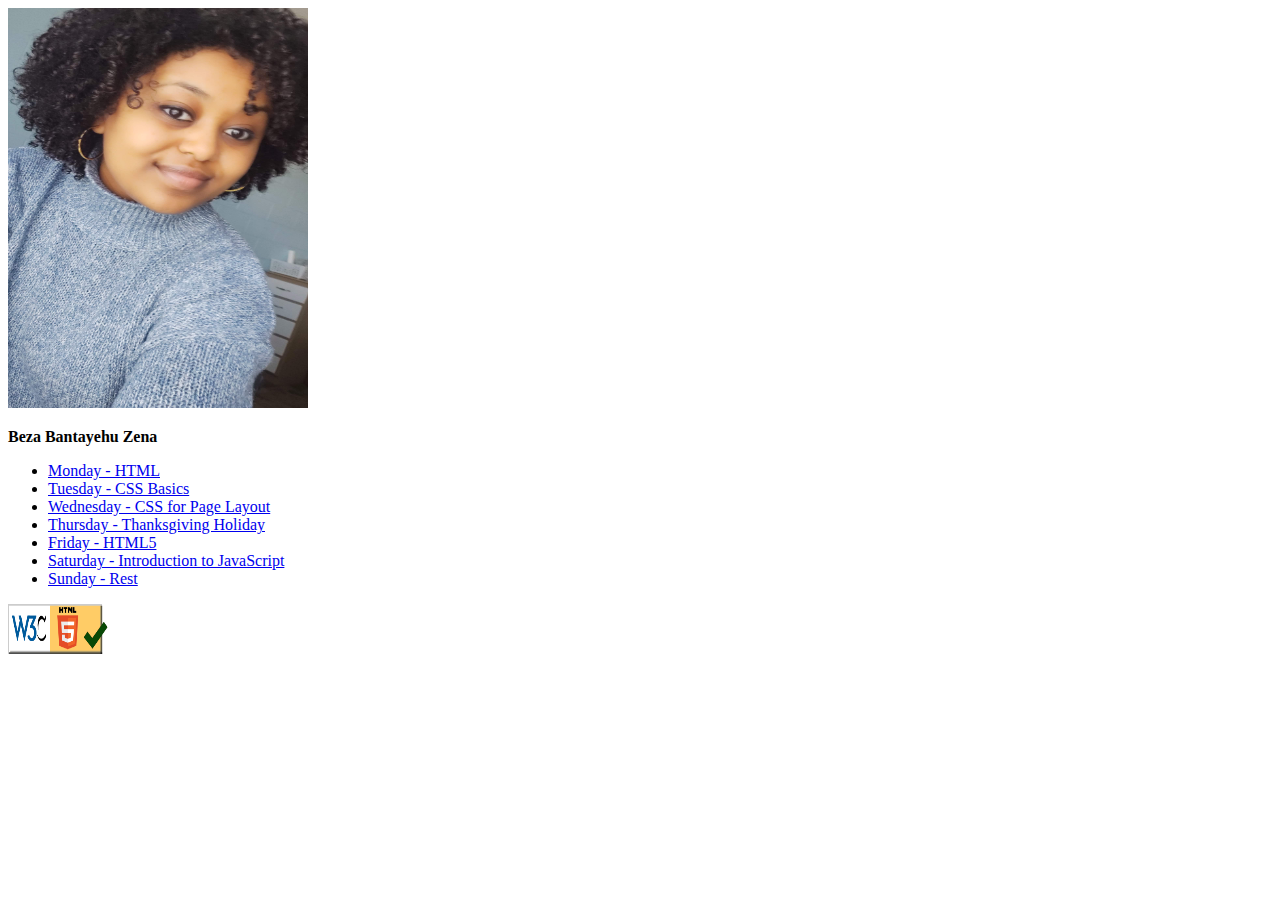
<file: index.html>
<!DOCTYPE html>
<html lang="en">
<head>
    <meta charset="UTF-8">
    <meta http-equiv="X-UA-Compatible" content="IE=edge">
    <meta name="viewport" content="width=device-width, initial-scale=1.0">
    <title>Beza's homepage</title>
</head>
<body>
    <img src="Photo_Beza.jpg" width="300" height="400" alt="Beza's Picture"/>
    <p> <strong>Beza Bantayehu Zena</strong></p>
    <ul>
        <li><a href="#"> Monday - HTML</a></li>
        <li><a href="W1D2/aboutme.html"> Tuesday - CSS Basics</a></li>
        <li><a href="W1D3/welcome.html"> Wednesday - CSS for Page Layout</a></li>
        <li><a href="#"> Thursday - Thanksgiving Holiday</a></li>
        <li><a href="W1D5/registration_from.html"> Friday - HTML5</a></li>
        <li><a href="#"> Saturday - Introduction to JavaScript</a></li>
        <li><a href="#"> Sunday - Rest</a></li>
    </ul>

    <a href="https://validator.w3.org/nu/?doc=https://beza-bantayehu-zena.github.io/wap.github.io/">
        <img src="html5_validator.png" width="100" height="50" alt="CSS3 Validator"/>
    </a>
</body>
</html>
</file>
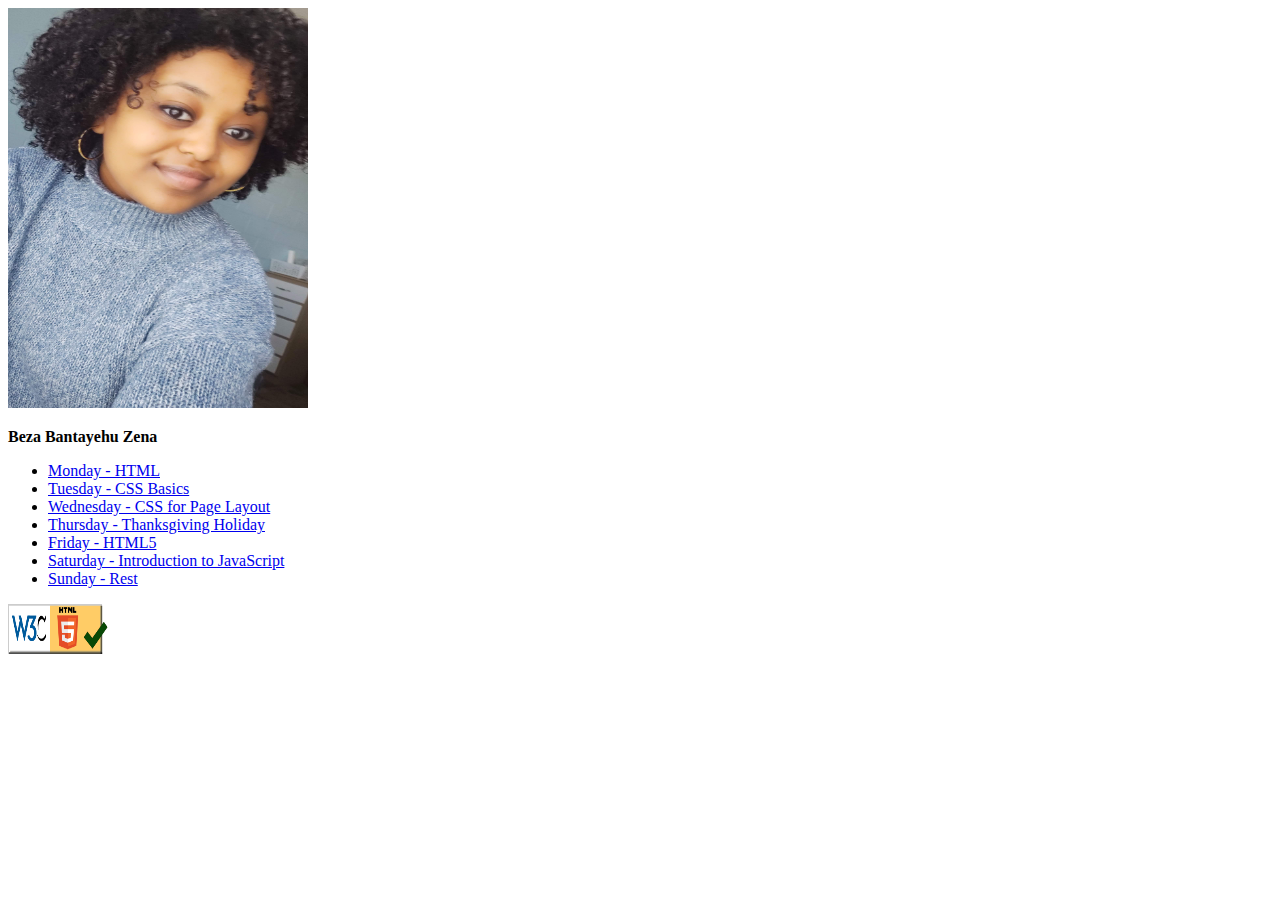
<file: W1D1/index.html>
<!DOCTYPE html>
<html lang="en">
<head>
    <meta charset="UTF-8">
    <meta http-equiv="X-UA-Compatible" content="IE=edge">
    <meta name="viewport" content="width=device-width, initial-scale=1.0">
    <title>Beza's homepage</title>
</head>
<body>
    <img src="Photo_Beza.jpg" width="300" height="400" alt="Beza's Picture"/>
    <p> <strong>Beza Bantayehu Zena</strong></p>
    <ul>
        <li><a href="#"> Monday - HTML</a></li>
        <li><a href="#"> Tuesday - CSS Basics</a></li>
        <li><a href="#"> Wednesday - CSS for Page Layout</a></li>
        <li><a href="#"> Thursday - Thanksgiving Holiday</a></li>
        <li><a href="#"> Friday - HTML5</a></li>
        <li><a href="#"> Saturday - Introduction to JavaScript</a></li>
        <li><a href="#"> Sunday - Rest</a></li>
    </ul>

    <a href="https://validator.w3.org/nu/?doc=https://beza-bantayehu-zena.github.io/wap.github.io/">
        <img src="html5_validator.png" width="100" height="50" alt="HTML5 Validator"/>
    </a>
</body>
</html>
</file>
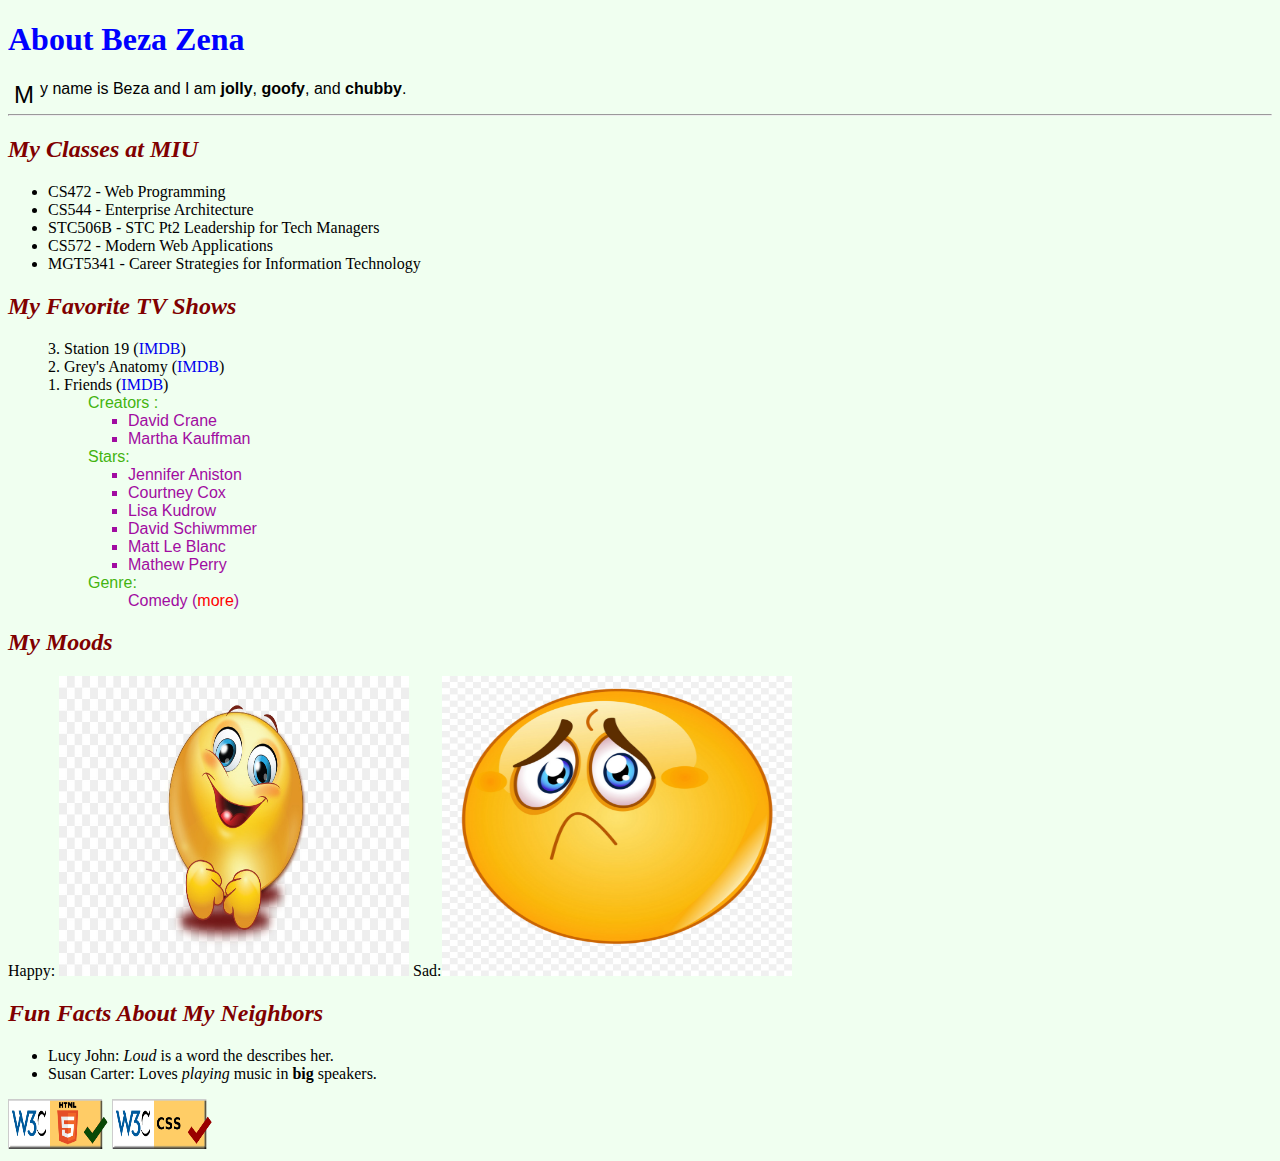
<file: W1D2/aboutme.html>
<!DOCTYPE html>
<html lang="en">
<head>
    <meta charset = "UTF-8">
    <link href="styleme.css" rel="stylesheet">
    <title>About Me</title>
</head>
<body>
    <h1>About Beza Zena</h1>

    <p id="introduction" >My name is Beza and I am <strong>jolly</strong>, <strong>goofy</strong>, and <strong>chubby</strong>.</p>
    <hr>
    <h2>My Classes at MIU</h2>
    <ul>
        <li>CS472 - Web Programming</li>
        <li>CS544 - Enterprise Architecture</li>
        <li>STC506B - STC Pt2 Leadership for Tech Managers</li>
        <li>CS572 - Modern Web Applications</li>
        <li>MGT5341 - Career Strategies for Information Technology</li>
    </ul>
    <h2>My Favorite TV Shows</h2>
    <!--<p><em>(I actually don't watch many movies, so...here goes!)</em></p> -->
    <ol>
        <li>Station 19 (<a href="https://www.imdb.com/title/tt7053188/">IMDB</a>)</li>
        <li>Grey's Anatomy (<a href="https://www.imdb.com/title/tt0413573/">IMDB</a>)</li>
        <li>Friends (<a href="https://www.imdb.com/title/tt0108778/">IMDB</a>)
            <ul>
                <li class="list-item"> Creators :
                    <ul class="sub-list-items">
                       <li>David Crane</li>
                       <li>Martha Kauffman</li> 
                    </ul>
                </li>
                <li class="list-item"> Stars:
                    <ul class="sub-list-items">
                        <li>Jennifer Aniston</li>
                        <li>Courtney Cox</li>
                        <li>Lisa Kudrow</li>
                        <li>David Schiwmmer</li>
                        <li>Matt Le Blanc</li>
                        <li>Mathew Perry</li>
                    </ul>
                </li>
                <li class="list-item"> Genre:
                    <ul class="sub-list-items">
                        <li class="single-list-item">Comedy (<a class="sub-link" href="https://www.imdb.com/title/tt0108778/">more</a>)</li>
                    </ul>
                </li>
            </ul>
        </li>
       
        
    </ol>
    <h2>My Moods</h2>
    Happy: <img src="Image_happy.jpg" width="350" height="300" alt="Happy Picture">   Sad:<img src="Image_sad.jpg" width="350" height="300" alt="Sad Picture">
    <h2>Fun Facts About My Neighbors</h2>
    <ul>
        <li>Lucy John: <em>Loud</em> is a word the describes her.</li>
        <li>Susan Carter: Loves <em> playing</em> music in <strong> big</strong> speakers.</li>
    </ul>
    
        <a href="https://validator.w3.org/nu/?doc=https://beza-bantayehu-zena.github.io/wap.github.io/">
            <img src="../html5_validator.png" width="100" height="50" alt="HTML5 Validator"/>
        </a>
        <a href="http://jigsaw.w3.org/css-validator/validator?uri=https%3A%2F%2Fbeza-bantayehu-zena.github.io%2Fwap.github.io%2F&profile=css3svg&usermedium=all&warning=1&vextwarning=&lang=en">
            <img src="css_checker.png" width="100" height="50" alt="HTML5 Validator"/>
        </a>
    
</body>
</html>
</file>
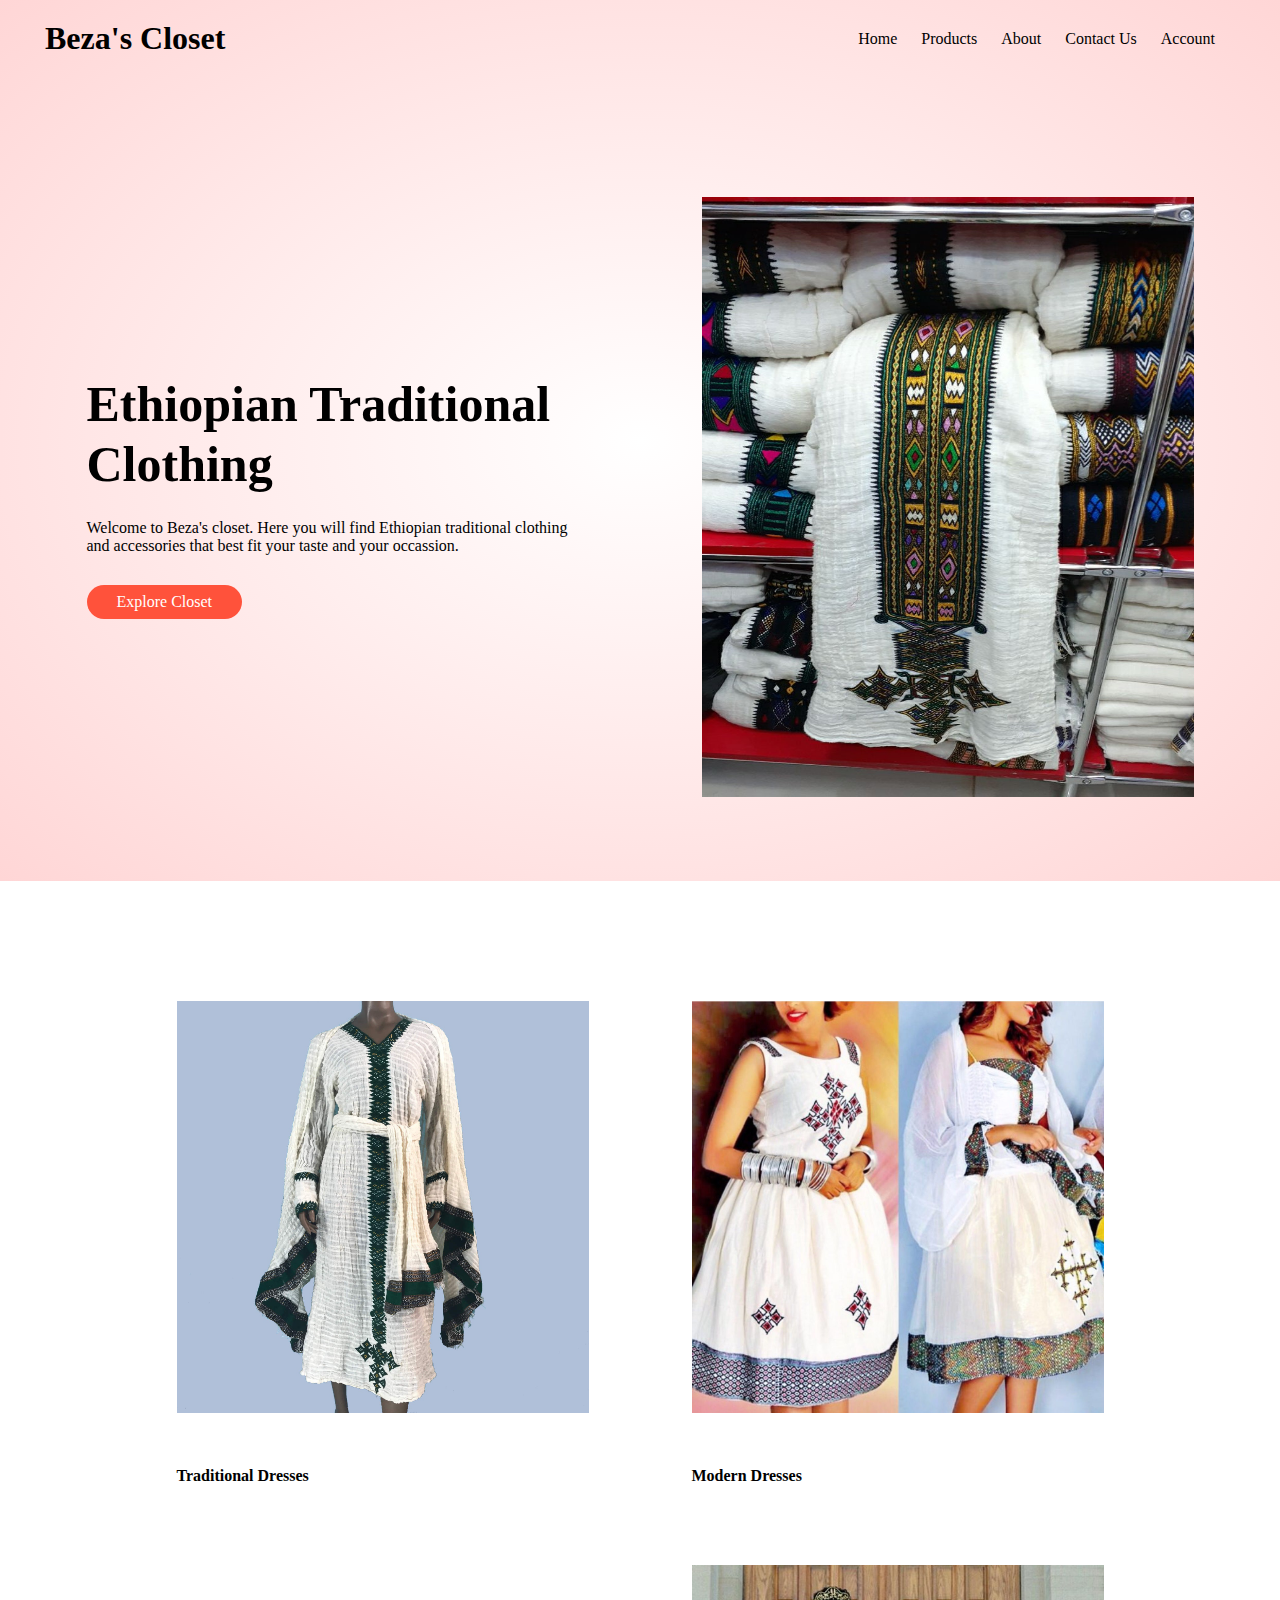
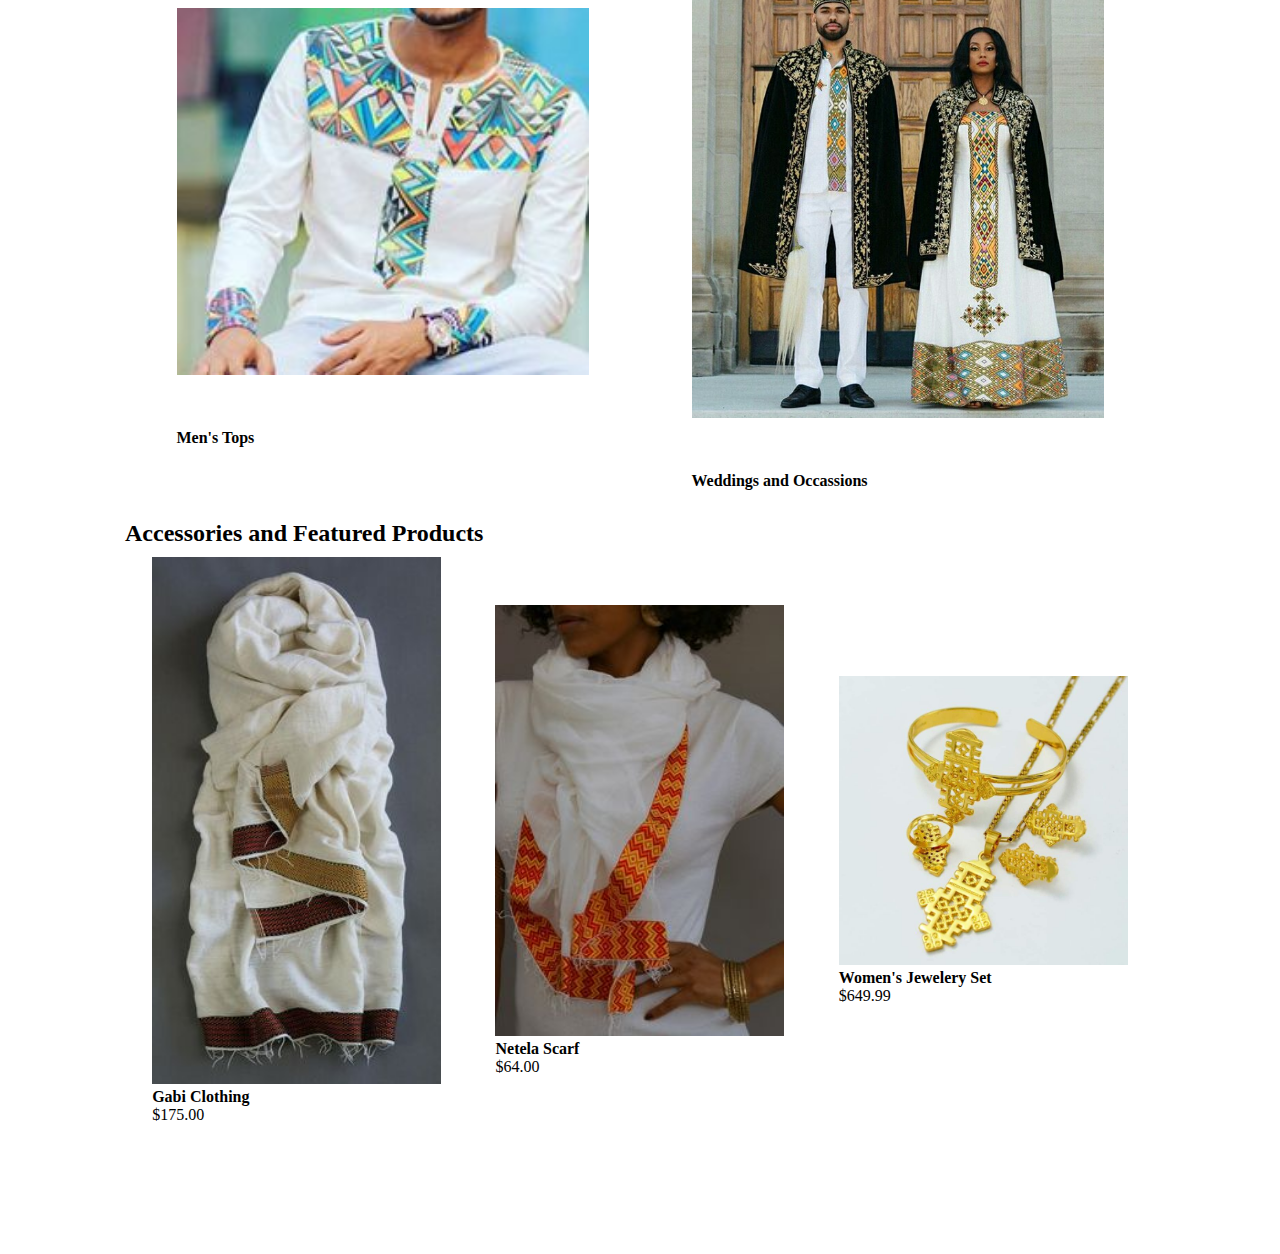
<file: W1D3/welcome.html>
<!DOCTYPE html>
<html lang="en">
    <head>
        <meta charset="UTF-8">
        <title>Beza's Closet</title>
        <link href="style.css" rel="stylesheet">
    </head>
    <body>
        <div class="header">
        <div class="container"> 
            <div class="navbar">
                <div class="name-logo">
                    <h1>Beza's Closet</h1>
                </div>
                <nav>
                    <ul>
                        <li><a href="#">Home</a></li>
                        <li><a href="#">Products</a></li>
                        <li><a href="#">About</a></li>
                        <li><a href="#">Contact Us</a></li>
                        <li><a href="#">Account</a></li>
                    </ul>
                </nav>
            </div>
            <div class="row">
                <div class="col-2">
                    <h2>
                       Ethiopian Traditional Clothing 
                    </h2>
                    <p>Welcome to Beza's closet. Here you will find Ethiopian traditional clothing and accessories 
                        that best fit your taste and your occassion.</p>
                    <a href="" class="btn">Explore Closet</a>
                </div>
                <div class="col-2">
                    <img src="./images/tilf_image.jpg" alt="Tilf Pitcure" width="400" height="700">
                </div>
            </div>
        </div>
    </div>

    <!---------------------Categories---------------->
    <div class="categories">
        <div class="small-container">
            <div class="row">
                <div class="col-2">
                    <img src="images/traditional_category_image.jpg" alt="Traditional Women's">
                    <h4>Traditional Dresses</h4>
                </div>
                <div class="col-2">
                    <img src="images/modern_category_image.jpg" alt="Modern Women's">
                    <h4>Modern Dresses</h4>
                </div>
                <div class="col-2">
                    <img src="images/men_category_image.jpg" alt="Men">
                    <h4>Men's Tops</h4>
                </div>
                <div class="col-2">
                    <img src="images/wedding_category_image.jpg" alt="Wedding">
                    <h4>Weddings and Occassions</h4>
                </div>
            </div>
        </div>
    <!------------------------------Featured Products--------------------------------->
    <div class="small-container">
        <h2>Accessories and Featured Products</h2>
        <div class="row">
            <div class="col-3">
                <img src="images/gabi_image.jpg" alt="Gabi">
                <h4>Gabi Clothing</h4>
                <p>$175.00</p>
            </div>
            <div class="col-3">
                <img src="images/netela_scarf_image.jpg" alt="Netela">
                <h4>Netela Scarf</h4>
                <p>$64.00</p>
            </div>
            <div class="col-3">
                <img src="images/traditional_jewelery_image.jpg" alt="Jewelery">
                <h4>Women's Jewelery Set</h4>
                <p>$649.99</p>
            </div>
        </div>
    </div>
    </div>
    </body>
</html>
</file>
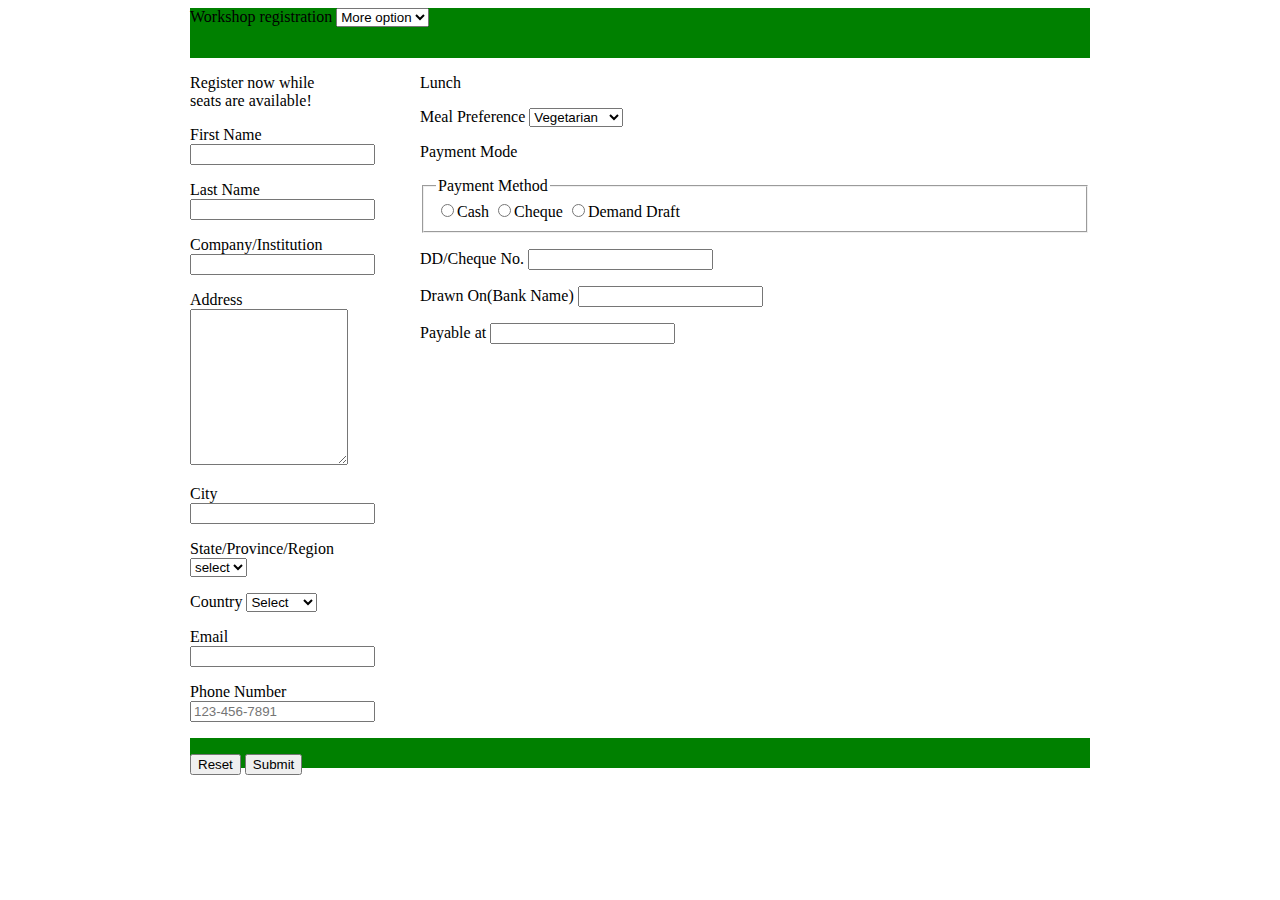
<file: W1D5/registration_from.html>
<!DOCTYPE html>
<html lang="en">
    <head>
        <meta charset="UTF-8">
        <title>Register</title>
        <link href="style.css" rel="stylesheet">
    </head>
    <body>
        <div class="container">
            <form action="">
                <section id="page">
                    <header>
                        <div>Workshop registration
                            <select name="Options">
                                <option selected>More option</option>
                                <option>option1</option>
                                <option>option2</option>
                            </select>
                            </div>
                    </header>
                    <nav>
                        <p>Register now while seats are available!</p>
                        <p>First Name <input type="text" required> </p> 
                        <p>Last Name <input type="text" required></p>
                         <p>Company/Institution <input type="text" required></p>
                         <p> Address
                             <textarea name="address"  cols="17" rows="10"></textarea>
                         </p>
                        <p>City <input type="text"></p>
                         <p>State/Province/Region  <select name="Options">
                             <option selected>select</option>
                             <option >FL</option>
                             <option >IA</option>
                         </select></p>
                         <p>Country  <select name="Options">
                             <option selected>Select</option>
                             <option >Ethiopia</option>
                             <option >USA</option>
                         </select></p>
                 <p>Email <input type="email" required>  </p>
                      <p>Phone Number <input type="tel" name="phone" placeholder="123-456-7891"pattern="[0-9]{3}-[0-9]{3}-[0-9]{4}" required></p> 
                    </nav>
                   
                    <main>
                        <p>Lunch</p>
                        <p> Meal Preference  <select name="Options">
                            <option selected>Vegetarian</option>
                            <option >Omniverous</option>
                            <option >Carniverous</option>
                        </select></p>
                       
                      <p>Payment Mode</p>
                      <p><fieldset>
                        <legend>Payment Method</legend>
                        <input type="radio" name="payment">Cash
                        <input type="radio" name="payment">Cheque
                        <input type="radio" name="payment">Demand Draft
            
                    </fieldset></p>
                      <p>DD/Cheque No. <input type="text"></p>
                      <p>Drawn On(Bank Name) <input type="text"></p>
                      <p> Payable at <input type="text"></p>
                    </main>
                    
                    <footer>
                      
                        <p>
                            <input type="reset" name="btn">
                            <input type="submit" name="btn">
                        </p>
                    </footer>
                </section>
            </form>
            
           
        </body>
</html>
</file>
<file: W1D2/styleme.css>
body{
    background-color:honeydew;
}

h2{
    color:maroon;
    font-style: italic;
}
h1{
    color:blue;
}
#introduction{
    font-family:Verdana, Geneva, Tahoma, sans-serif;
}
a:link{
    text-decoration: none;
}
a:hover{
    text-decoration: underline;
}
p:first-letter {
    float: left;
    font-size: 1.5em;
    line-height: 1;
    margin: .125em .25em;
}
.list-item{
    color:rgb(68, 180, 16);
    font-family: 'Gill Sans', 'Gill Sans MT', Calibri, 'Trebuchet MS', sans-serif;
    list-style-type: none;
}
.sub-link{
    color: red;
}
.sub-list-items{
    color:rgb(161, 12, 161)
}
.single-list-item{
    list-style-type: none;
}
ol{
    list-style-type: none;
    counter-reset: item 4;
}

ol>li{
    counter-increment: item -1;
}

ol>li::before{
    content: counter(item) ". ";
}
</file>
<file: W1D3/style.css>
*{
    margin: 0;
    padding: 0;
    box-sizing: border-box;
}
.navbar{
    display: flex;
    align-items: center;
    padding: 20px;
}
nav{
    flex: 1;
    text-align: right;
}
nav ul{
    display: inline-block;
    list-style-type: none;
}
nav ul li{
    display: inline;
    margin-right: 20px;
}
a{
    text-decoration: none;
    color: black;
}
p{
    color: black;
}
.container{
    max-width: 1300px;
    margin: auto;
    padding-left: 25px;
    padding-right: 25px;
}
.row{
    display: flex;
    align-items: center;
    flex-wrap: wrap;
    justify-content: space-around;
}
.col-2{
    flex-basis: 50%;
    min-width: 300px;
}
.col-2 img{
    max-width: 100%;
    padding: 50px 0;
}
.col-2 h2{
    font-size: 50px;
    line-height: 60px;
    margin: 25px 0;
}
.btn{
    display: inline-block;
    background: #ff523b;
    color: #fff;
    padding: 8px 30px;
    margin: 30px 0;
    border-radius: 30px;
    transition: background 0.5s;
}
.btn:hover{
    background: #563434;
}
.header{
    background: radial-gradient(#fff, #ffd6d6);
}
.header .row{
    margin-top: 70px;
}
.categories{
    margin: 70px 0;
}
.col-2{
    flex-basis: 40%;
    min-width: 250px;
    margin-bottom: 30px;
}

.col-2 img{
    width: 100%;
}
.small-container{
    max-width: 1080px;
    margin: auto;
    padding-left: 25px;
    padding-right: 25px;
}
.col-3{
    flex-basis: 30%;
    padding: 10px;
    min-width: 200px;
    margin-bottom: 50px;
}

.col-3 img{
    width: 100%;   
}
</file>
<file: W1D5/style.css>
body{
    display: flex;
    box-sizing: border-box;
    justify-content: center;
    align-items: center;
}
.container{
    max-width: 900px;
    width: 100%;
}
#page{
    display: grid;
    width: 100%;
    height: 250px;
    grid-template-areas: "head head head"
                         "nav . main"
                         "foot  foot foot";
    grid-template-rows: 50px 1fr  30px;
    grid-template-columns: 150px  80px 1fr;
  }

  
#page > header {
    grid-area: head;
    background-color: green;
}
#page > nav{
    grid-area: nav;
}
#page > main{
    grid-area: main;
}
#page > footer { 
    background-color: green;
    grid-area: foot;
}
footer > btn{
    align-items: center;
}
</file>
